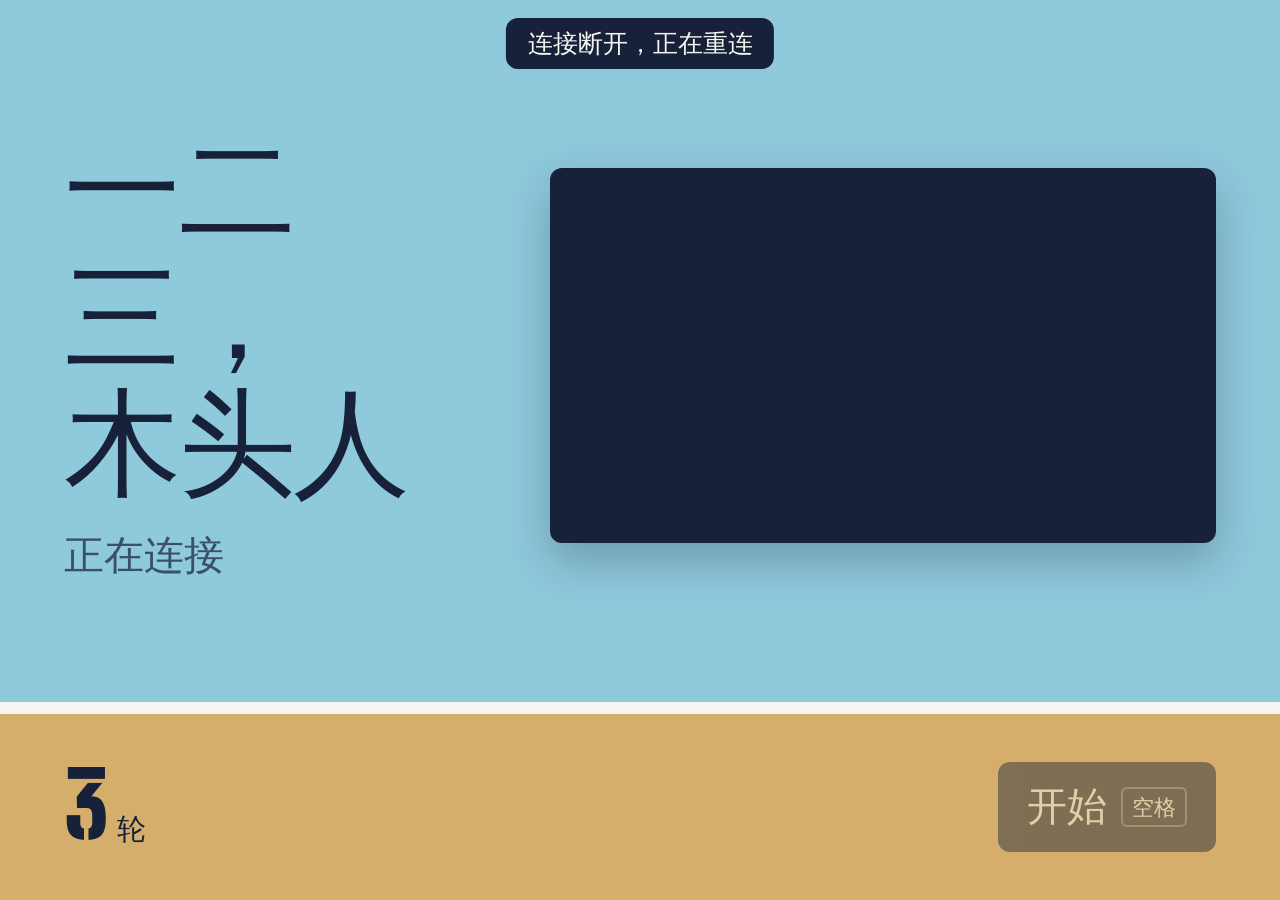
<file: web/index.html>
<!doctype html>
<html lang="zh-CN">
<head>
<meta charset="utf-8">
<meta name="viewport" content="width=device-width, initial-scale=1">
<title>一二三木头人</title>
<link rel="icon" href="data:,">
<link rel="preload" href="fonts/big-shoulders-stencil-display-latin-900.woff2" as="font" type="font/woff2" crossorigin>
<link rel="stylesheet" href="css/tokens.css">
<link rel="stylesheet" href="css/player.css">
<style>
  body { background: var(--ink); overflow: hidden; }
  .kiosk { width: 100vw; height: 100dvh; }
</style>
</head>
<body>
<main class="screen kiosk" id="screen" data-phase="idle">
  <section class="wall" id="wall">
    <div class="wipe" id="wipe" aria-hidden="true"></div>
    <div class="copy" aria-live="polite">
      <h1 class="state-word state-word--title" id="word">一二三，<br>木头人</h1>
      <span class="count" id="count" hidden></span>
      <p class="chant" id="chant" hidden></p>
      <p class="state-reason" id="reason" hidden></p>
      <p class="state-line" id="line">正在连接</p>
      <p class="state-note" id="note" hidden></p>
      <div class="pose-prompt" id="prompt" hidden>
        <canvas id="prompt-figure" aria-hidden="true"></canvas>
        <div><p class="label">转身前摆好</p><p class="name" id="prompt-name"></p></div>
      </div>
      <figure class="tremor" id="tremor" hidden>
        <canvas id="tremor-canvas" aria-hidden="true"></canvas>
        <figcaption><span>晃动</span><span id="tremor-hint">超过虚线就淘汰</span></figcaption>
      </figure>
    </div>
    <div class="head" id="head" data-facing="face">
      <div class="head-inner">
        <div class="head-face">
          <canvas id="preview" aria-label="摄像头实时画面"></canvas>
          <img class="mirror" id="snapshot" alt="淘汰时的画面，动了的部位标红" hidden>
          <div class="scan" aria-hidden="true"></div>
          <span class="tag" id="tag" hidden></span>
        </div>
        <div class="head-back"><i data-lucide="eye-off" aria-hidden="true"></i>背对着你</div>
      </div>
    </div>
  </section>
  <footer class="ground">
    <div class="bib" id="bib" hidden><span class="bib-label">号码</span><span class="bib-no" id="bib-no"></span></div>
    <div class="round"><span class="num" id="round-num">3</span><span class="of" id="round-of" hidden></span><span>轮</span></div>
    <span id="difficulty"></span>
    <div class="pose-chip" id="chip" hidden>
      <canvas id="chip-figure" aria-hidden="true"></canvas>
      <span id="chip-name"></span>
      <span id="chip-ok" hidden><i data-lucide="check" aria-label="姿势正确"></i></span>
      <span id="chip-bad" hidden><i data-lucide="x" aria-label="姿势不对"></i></span>
      <span id="chip-unknown" hidden><i data-lucide="circle-help" aria-label="姿势看不清"></i></span>
    </div>
    <span class="note" id="status"></span>
    <button class="action push" id="action" type="button" disabled><span id="action-label">开始</span><kbd id="action-key">空格</kbd></button>
  </footer>
  <div class="confetti" id="confetti" aria-hidden="true"></div>
  <div class="conn" id="conn" hidden>连接断开，正在重连</div>
</main>
<script src="vendor/lucide.min.js"></script>
<script type="module" src="js/player.js"></script>
</body>
</html>
</file>
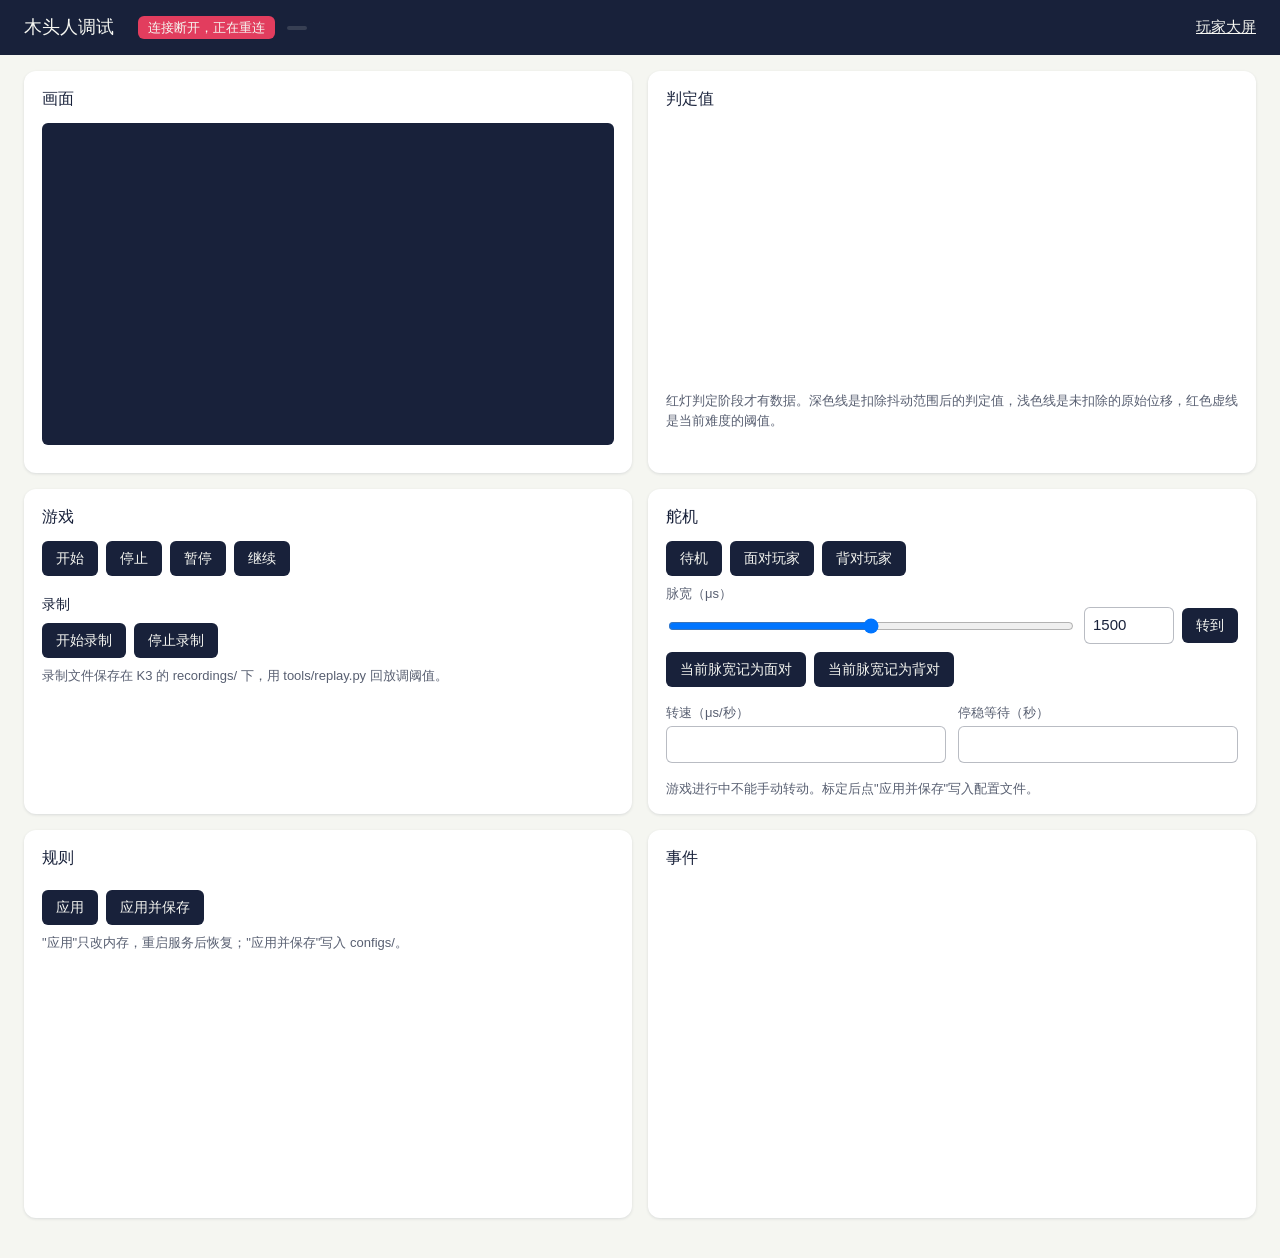
<file: web/debug.html>
<!doctype html>
<html lang="zh-CN">
<head>
<meta charset="utf-8">
<meta name="viewport" content="width=device-width, initial-scale=1">
<title>木头人调试</title>
<link rel="icon" href="data:,">
<link rel="stylesheet" href="css/tokens.css">
<link rel="stylesheet" href="css/debug.css">
</head>
<body>
<header class="bar">
  <h1>木头人调试</h1>
  <span id="conn" class="pill">连接中</span>
  <span id="phase" class="pill"></span>
  <a href="/" class="link">玩家大屏</a>
</header>
<main class="grid">
  <section class="panel preview-panel">
    <h2>画面</h2>
    <canvas id="preview" aria-label="摄像头实时画面"></canvas>
    <dl class="metrics" id="metrics"></dl>
  </section>

  <section class="panel chart-panel">
    <h2>判定值</h2>
    <canvas id="chart" aria-label="红灯期间玩家判定值与阈值"></canvas>
    <p class="hint" id="chart-hint">红灯判定阶段才有数据。深色线是扣除抖动范围后的判定值，浅色线是未扣除的原始位移，红色虚线是当前难度的阈值。</p>
  </section>

  <section class="panel">
    <h2>游戏</h2>
    <div class="buttons">
      <button type="button" data-game="start">开始</button>
      <button type="button" data-game="stop">停止</button>
      <button type="button" data-game="pause">暂停</button>
      <button type="button" data-game="resume">继续</button>
    </div>
    <p class="hint" id="game-msg"></p>
    <h3>录制</h3>
    <div class="buttons">
      <button type="button" data-record="start">开始录制</button>
      <button type="button" data-record="stop">停止录制</button>
    </div>
    <p class="hint" id="record-msg">录制文件保存在 K3 的 recordings/ 下，用 tools/replay.py 回放调阈值。</p>
  </section>

  <section class="panel">
    <h2>舵机</h2>
    <p class="hint" id="servo-msg"></p>
    <div class="buttons">
      <button type="button" data-position="standby">待机</button>
      <button type="button" data-position="face">面对玩家</button>
      <button type="button" data-position="back">背对玩家</button>
    </div>
    <div class="field">
      <label for="us">脉宽（μs）</label>
      <div class="inline">
        <input id="us-range" type="range" min="500" max="2500" step="10" value="1500" aria-label="脉宽滑块">
        <input id="us" type="number" min="500" max="2500" step="10" value="1500">
        <button type="button" id="us-go">转到</button>
      </div>
    </div>
    <div class="buttons">
      <button type="button" data-mark="face">当前脉宽记为面对</button>
      <button type="button" data-mark="back">当前脉宽记为背对</button>
    </div>
    <div class="field-row">
      <div class="field"><label for="speed">转速（μs/秒）</label><input id="speed" type="number" min="100" step="50"></div>
      <div class="field"><label for="settle">停稳等待（秒）</label><input id="settle" type="number" min="0" step="0.05"></div>
    </div>
    <p class="hint">游戏进行中不能手动转动。标定后点"应用并保存"写入配置文件。</p>
  </section>

  <section class="panel config-panel">
    <h2>规则</h2>
    <form id="config" class="form"></form>
    <div class="buttons">
      <button type="button" id="apply">应用</button>
      <button type="button" id="save">应用并保存</button>
    </div>
    <p class="hint" id="config-msg">"应用"只改内存，重启服务后恢复；"应用并保存"写入 configs/。</p>
  </section>

  <section class="panel log-panel">
    <h2>事件</h2>
    <pre id="log"></pre>
  </section>
</main>
<script type="module" src="js/debug.js"></script>
</body>
</html>
</file>
<file: web/css/tokens.css>
/* 设计 token，见 docs/前端设计调研.md 第 3 节。玩家大屏和调试页共用。 */

@font-face {
  font-family: "Field Stencil";
  src: url("../fonts/big-shoulders-stencil-display-latin-900.woff2") format("woff2");
  font-weight: 900;
  font-display: swap;
}

@font-face {
  font-family: "Field Stencil";
  src: url("../fonts/big-shoulders-stencil-display-latin-700.woff2") format("woff2");
  font-weight: 700;
  font-display: swap;
}

:root {
  --sky: #8fc9dc;
  --green: #136b5e;
  --red: #e23d5e;
  --sand: #d6ae6b;
  --bib: #f5f6f1;
  --ink: #18213a;

  --ink-72: rgb(24 33 58 / 0.72);
  --ink-12: rgb(24 33 58 / 0.12);
  --bib-72: rgb(245 246 241 / 0.72);
  --bib-35: rgb(245 246 241 / 0.35);

  /* 物件（摄像头面板、号码布、按钮、标签）统一圆角；色块一律直角 */
  --radius: 12px;

  --font-cjk: "Noto Sans SC", "Noto Sans CJK SC", "Source Han Sans SC", "PingFang SC", "Microsoft YaHei", sans-serif;
  --font-num: "Field Stencil", "Noto Sans SC", "Microsoft YaHei", sans-serif;

  --ease-turn: cubic-bezier(0.65, 0, 0.35, 1);
  --ease-out: cubic-bezier(0.16, 1, 0.3, 1);
}

*,
*::before,
*::after {
  box-sizing: border-box;
}

html,
body {
  margin: 0;
  height: 100%;
}

body {
  font-family: var(--font-cjk);
  color: var(--ink);
  background: var(--sky);
  -webkit-font-smoothing: antialiased;
  font-synthesis: none;
}

button {
  font: inherit;
}

[hidden] {
  display: none !important;
}

:focus-visible {
  outline: 4px solid var(--ink);
  outline-offset: 4px;
}
</file>
<file: web/css/player.css>
/* 玩家大屏。屏幕上半是"墙"（颜色随游戏阶段变化），下半是"沙地"（常驻信息），交界是一条起点线。
   尺寸都以 .screen 为容器（cqh/cqw），设计稿里缩小的画框和全屏页面用同一套比例。 */

.screen {
  container: screen / size;
  position: relative;
  display: grid;
  grid-template-rows: minmax(0, 1fr) auto;
  width: 100%;
  height: 100%;
  overflow: hidden;
  font-family: var(--font-cjk);
  --wall: var(--sky);
  --wall-ink: var(--ink);
  --wall-ink-soft: var(--ink-72);
}

.screen[data-phase="green"],
.screen[data-phase="safe"],
.screen[data-phase="win"] {
  --wall: var(--green);
  --wall-ink: var(--bib);
  --wall-ink-soft: var(--bib-72);
}

/* 红墙上的次要文字对比度不足，保持全色 */
.screen[data-phase="turning"],
.screen[data-phase="red"] {
  --wall: var(--red);
  --wall-ink: var(--bib);
  --wall-ink-soft: var(--bib);
}

.screen[data-phase="eliminated"] {
  --wall: var(--ink);
  --wall-ink: var(--bib);
  --wall-ink-soft: var(--bib-72);
}

/* ---- 墙 ---- */

.wall {
  display: grid;
  grid-template-columns: minmax(0, 1fr) 52cqw;
  align-items: center;
  gap: 4cqw;
  padding: 6cqh 5cqw 5cqh;
  background: var(--wall);
  color: var(--wall-ink);
}

.copy {
  min-width: 0;
}

.state-word {
  margin: 0;
  font-weight: 900;
  font-size: 26cqh;
  line-height: 1;
  letter-spacing: -0.02em;
}

.state-word--title {
  font-size: 13cqh;
  line-height: 1.08;
}

.state-line {
  margin: 2.4cqh 0 0;
  max-width: 20em;
  font-size: 4.4cqh;
  font-weight: 500;
  line-height: 1.35;
  color: var(--wall-ink-soft);
}

.state-note {
  margin: 1.6cqh 0 0;
  font-size: 3.2cqh;
  font-weight: 500;
  color: var(--wall-ink-soft);
}

.state-reason {
  margin: 2cqh 0 0;
  font-size: 9cqh;
  font-weight: 900;
  line-height: 1.1;
}

.count {
  display: block;
  font-family: var(--font-num);
  font-weight: 900;
  font-size: 40cqh;
  line-height: 0.85;
}

/* 口令：逐字点亮，中文两行各三字，韩语两行各五字 */
.chant {
  display: grid;
  grid-template-columns: repeat(3, 1em);
  gap: 0 0.18em;
  margin: 0;
  font-weight: 900;
  font-size: 14cqh;
  line-height: 1.1;
}

.chant:lang(ko) {
  grid-template-columns: repeat(5, 1em);
  gap: 0 0.12em;
  font-size: 8cqh;
}

.chant span {
  opacity: 0.3;
  transition: opacity 0.12s linear;
}

.chant span.sung {
  opacity: 1;
}

.pose-prompt {
  display: flex;
  align-items: center;
  gap: 2.4cqw;
  margin-top: 4cqh;
}

.pose-prompt canvas {
  flex: none;
  width: 24cqh;
  height: 28cqh;
}

.pose-prompt .label {
  margin: 0;
  font-size: 3.2cqh;
  font-weight: 500;
  color: var(--wall-ink-soft);
}

.pose-prompt .name {
  margin: 0.6cqh 0 0;
  font-size: 7cqh;
  font-weight: 900;
  line-height: 1.1;
}

/* 晃动曲线：最近几秒的判定值，虚线是淘汰线 */
.tremor {
  margin: 4cqh 0 0;
}

.tremor canvas {
  display: block;
  width: 100%;
  height: 16cqh;
}

.tremor figcaption {
  display: flex;
  justify-content: space-between;
  gap: 2cqw;
  margin-top: 1.2cqh;
  font-size: 3.2cqh;
  font-weight: 500;
}

/* ---- 摄像头面板：玩偶的头。舵机转向时翻转，时长取舵机预计转动时间 ---- */

.head {
  aspect-ratio: 16 / 9;
  width: 100%;
  perspective: 2400px;
}

.head-inner {
  position: relative;
  width: 100%;
  height: 100%;
  transform-style: preserve-3d;
  transition: transform var(--turn-ms, 700ms) var(--ease-turn);
}

.head[data-facing="back"] .head-inner {
  transform: rotateY(180deg);
}

.head-face,
.head-back {
  position: absolute;
  inset: 0;
  overflow: hidden;
  border-radius: var(--radius);
  backface-visibility: hidden;
  background: var(--ink);
  box-shadow: 0 2cqh 5cqh rgb(24 33 58 / 0.28);
}

.head-face canvas,
.head-face img {
  display: block;
  width: 100%;
  height: 100%;
  object-fit: cover;
}

/* 抓拍是未镜像的原始帧，显示时与实时画面一样镜像 */
.head-face img.mirror {
  transform: scaleX(-1);
}

.head-back {
  display: grid;
  place-content: center;
  justify-items: center;
  gap: 2cqh;
  transform: rotateY(180deg);
  color: var(--bib);
  font-size: 4.4cqh;
  font-weight: 700;
}

.head-back svg {
  width: 12cqh;
  height: 12cqh;
}

/* 扫描线：进入红灯宽限期时从上到下扫一次 */
.scan {
  position: absolute;
  inset: 0;
  pointer-events: none;
  background: linear-gradient(to bottom, transparent calc(100% - 1.2cqh), var(--bib) calc(100% - 1.2cqh));
  transform: translateY(-100%);
  opacity: 0;
}

.head.scanning .scan {
  animation: scan var(--scan-ms, 800ms) linear 1 forwards;
}

@keyframes scan {
  from {
    opacity: 0.9;
    transform: translateY(-100%);
  }
  to {
    opacity: 0.9;
    transform: translateY(0);
  }
}

.tag {
  position: absolute;
  left: 1.6cqh;
  bottom: 1.6cqh;
  padding: 0.6cqh 1.2cqh;
  border-radius: calc(var(--radius) / 2);
  background: rgb(24 33 58 / 0.72);
  color: var(--bib);
  font-size: 2.4cqh;
  font-weight: 500;
}

/* ---- 沙地 ---- */

.ground {
  display: flex;
  flex-wrap: wrap;
  align-items: center;
  gap: 2cqh 3.5cqw;
  min-height: 22cqh;
  padding: 2.4cqh 5cqw;
  border-top: 1.4cqh solid var(--bib);
  background: var(--sand);
  color: var(--ink);
  font-size: 3.2cqh;
  font-weight: 500;
}

.ground .push {
  margin-left: auto;
}

.bib {
  position: relative;
  display: grid;
  justify-items: center;
  padding: 1cqh 2.4cqh 1.4cqh;
  border-radius: var(--radius);
  background: var(--bib);
  color: var(--ink);
}

.bib-label {
  font-size: 2.4cqh;
}

.bib-no {
  font-family: var(--font-num);
  font-weight: 900;
  font-size: 10cqh;
  line-height: 0.9;
  letter-spacing: 0.02em;
}

/* 淘汰时号码布被划掉 */
.bib::after {
  content: "";
  position: absolute;
  left: -6%;
  right: -6%;
  top: 48%;
  height: 1.2cqh;
  background: var(--red);
  transform: rotate(-14deg) scaleX(0);
  transform-origin: left center;
}

.screen[data-phase="eliminated"] .bib::after {
  transform: rotate(-14deg) scaleX(1);
  transition: transform 0.4s var(--ease-out) 0.2s;
}

.round {
  display: flex;
  align-items: baseline;
  gap: 0.6cqw;
}

.round .num {
  font-family: var(--font-num);
  font-weight: 900;
  font-size: 10cqh;
  line-height: 0.9;
}

.round .of {
  font-family: var(--font-num);
  font-weight: 700;
  font-size: 6cqh;
  color: var(--ink-72);
}

.pose-chip {
  display: flex;
  align-items: center;
  gap: 1.2cqh;
  padding: 1cqh 2cqh;
  border-radius: var(--radius);
  background: rgb(245 246 241 / 0.55);
}

.pose-chip canvas {
  width: 8cqh;
  height: 9cqh;
}

.pose-chip svg {
  width: 4cqh;
  height: 4cqh;
}

.note {
  font-size: 2.4cqh;
  color: var(--ink-72);
}

.action {
  display: inline-flex;
  align-items: center;
  gap: 1.6cqh;
  padding: 2cqh 3.2cqh;
  border: 0;
  border-radius: var(--radius);
  background: var(--ink);
  color: var(--bib);
  font-size: 4.4cqh;
  font-weight: 700;
  white-space: nowrap;
  cursor: pointer;
}

.action:active {
  transform: translateY(1px);
}

.action:disabled {
  opacity: 0.45;
  cursor: not-allowed;
}

.action kbd {
  padding: 0.4cqh 1cqh;
  border: 2px solid var(--bib-35);
  border-radius: calc(var(--radius) / 2);
  font-family: inherit;
  font-size: 2.4cqh;
  font-weight: 500;
}

/* ---- 竖屏或窄窗口：面板移到文字上方，尺寸改按宽度计 ---- */

@container screen (aspect-ratio < 1) {
  .wall {
    grid-template-columns: 1fr;
    align-content: start;
    gap: 4cqw;
    padding: 5cqw;
  }

  .head {
    order: -1;
  }

  .state-word {
    font-size: 24cqw;
  }

  .state-word--title {
    font-size: 13cqw;
  }

  .state-line {
    font-size: 5cqw;
  }

  .chant {
    font-size: 14cqw;
  }

  .ground {
    min-height: 0;
    padding: 4cqw 5cqw;
    font-size: 4cqw;
  }

  .bib-no,
  .round .num {
    font-size: 11cqw;
  }

  .action {
    font-size: 5cqw;
  }
}

/* ---- 动效：都对应真实的游戏状态 ---- */

.wall {
  position: relative;
  isolation: isolate;
}

.wall > .copy,
.wall > .head {
  position: relative;
  z-index: 1;
}

/* 换墙色：新颜色从摄像头面板（玩偶的头）向外扩散。.wipe 盖着旧颜色，中间的洞越开越大 */
@property --hole {
  syntax: "<length>";
  inherits: false;
  initial-value: 0px;
}

.wipe {
  position: absolute;
  inset: 0;
  z-index: 0;
  pointer-events: none;
  opacity: 0;
  background: var(--wipe-from, transparent);
  -webkit-mask-image: radial-gradient(circle at var(--ox, 75%) var(--oy, 50%), transparent var(--hole), #000 calc(var(--hole) + 2px));
  mask-image: radial-gradient(circle at var(--ox, 75%) var(--oy, 50%), transparent var(--hole), #000 calc(var(--hole) + 2px));
}

.wipe.go {
  opacity: 1;
  animation: wipe 560ms var(--ease-turn) forwards;
}

@keyframes wipe {
  from {
    --hole: 0px;
  }
  to {
    --hole: 4200px;
  }
}

/* 淘汰：像灯坏了一样闪两下再熄灭 */
.wipe.blackout {
  -webkit-mask-image: none;
  mask-image: none;
  animation: blackout 460ms steps(1, end) forwards;
}

@keyframes blackout {
  0% { opacity: 1; }
  28% { opacity: 0; }
  42% { opacity: 1; }
  58% { opacity: 0; }
  70% { opacity: 0.85; }
  100% { opacity: 0; }
}

/* 状态大字像盖章一样落下，墙上的内容跟着震一下 */
.stamp {
  transform-origin: 30% 60%;
  animation: stamp 320ms var(--ease-out) both;
}

@keyframes stamp {
  0% { opacity: 0; transform: scale(1.7) rotate(-4deg); }
  60% { opacity: 1; transform: scale(0.94) rotate(0deg); }
  100% { opacity: 1; transform: none; }
}

.wall.shake > .copy,
.wall.shake > .head {
  animation: shake 280ms linear 1;
}

@keyframes shake {
  0%, 100% { transform: none; }
  20% { transform: translate(-0.8cqh, 0.4cqh); }
  40% { transform: translate(0.7cqh, -0.5cqh); }
  60% { transform: translate(-0.5cqh, 0.3cqh); }
  80% { transform: translate(0.3cqh, -0.2cqh); }
}

/* 口令：唱到哪个字，哪个字弹出来 */
.chant span.sung {
  animation: syllable 220ms var(--ease-out) both;
}

@keyframes syllable {
  from { transform: scale(1.35) translateY(-0.1em); }
  to { transform: none; }
}

/* 判定值接近淘汰线时，"别动"开始发抖 */
.screen[data-danger] .state-word {
  animation: shiver 90ms linear infinite;
}

@keyframes shiver {
  0% { transform: translate(0, 0); }
  25% { transform: translate(0.3cqh, -0.2cqh); }
  50% { transform: translate(-0.25cqh, 0.25cqh); }
  75% { transform: translate(0.2cqh, 0.15cqh); }
}

.rise {
  animation: rise 360ms var(--ease-out) 180ms both;
}

@keyframes rise {
  from { opacity: 0; transform: translateY(2cqh); }
  to { opacity: 1; transform: none; }
}

.roll {
  display: inline-block;
  animation: roll 360ms var(--ease-out) both;
}

@keyframes roll {
  from { opacity: 0; transform: translateY(60%); }
  to { opacity: 1; transform: none; }
}

/* 面板停稳时轻轻落定 */
.head.landed .head-inner {
  animation: land 260ms var(--ease-out) 1;
}

@keyframes land {
  0% { scale: 1; }
  40% { scale: 1.025; }
  100% { scale: 1; }
}

/* 胜利：运动会配色的彩纸 */
.confetti {
  position: absolute;
  inset: 0;
  z-index: 3;
  overflow: hidden;
  pointer-events: none;
}

.confetti i {
  position: absolute;
  top: -4cqh;
  width: 1.4cqh;
  height: 2.6cqh;
  background: var(--c);
  animation: fall var(--d) linear var(--delay) forwards;
}

@keyframes fall {
  to { transform: translate(var(--dx), 112cqh) rotate(var(--r)); }
}

.conn {
  position: absolute;
  top: 2cqh;
  left: 50%;
  z-index: 4;
  padding: 1cqh 2.4cqh;
  border-radius: var(--radius);
  background: var(--ink);
  color: var(--bib);
  font-size: 2.8cqh;
  font-weight: 500;
  transform: translateX(-50%);
}

@media (prefers-reduced-motion: reduce) {
  .wall,
  .head-inner,
  .chant span,
  .screen[data-phase="eliminated"] .bib::after {
    transition: none;
  }

  .scan,
  .wipe,
  .confetti {
    display: none;
  }

  .stamp,
  .wall.shake > .copy,
  .wall.shake > .head,
  .chant span.sung,
  .screen[data-danger] .state-word,
  .rise,
  .roll,
  .head.landed .head-inner {
    animation: none;
  }
}
</file>
<file: web/css/debug.css>
/* 调试页：给现场工作人员用的工具页，浅色单一主题，信息密度高。 */

body {
  background: var(--bib);
  font-size: 15px;
  line-height: 1.5;
}

.bar {
  display: flex;
  align-items: center;
  gap: 12px;
  padding: 14px 24px;
  background: var(--ink);
  color: var(--bib);
}

.bar h1 {
  margin: 0 12px 0 0;
  font-size: 18px;
  font-weight: 900;
}

.pill {
  padding: 2px 10px;
  border-radius: 6px;
  background: rgb(245 246 241 / 0.14);
  font-size: 13px;
}

.pill[data-bad] {
  background: var(--red);
}

.link {
  margin-left: auto;
  color: var(--bib);
}

.grid {
  display: grid;
  grid-template-columns: repeat(auto-fit, minmax(min(100%, 420px), 1fr));
  gap: 16px;
  max-width: 1600px;
  margin: 0 auto;
  padding: 16px 24px 40px;
}

.panel {
  min-width: 0;
  padding: 16px 18px;
  border-radius: var(--radius);
  background: #fff;
  box-shadow: 0 1px 3px rgb(24 33 58 / 0.12);
}

.panel h2 {
  margin: 0 0 12px;
  font-size: 16px;
  font-weight: 700;
}

.panel h3 {
  margin: 18px 0 8px;
  font-size: 14px;
  font-weight: 700;
}

#preview {
  display: block;
  width: 100%;
  aspect-ratio: 16 / 9;
  border-radius: 6px;
  background: var(--ink);
}

#chart {
  display: block;
  width: 100%;
  height: 260px;
}

.metrics {
  display: grid;
  grid-template-columns: max-content 1fr;
  gap: 4px 14px;
  margin: 12px 0 0;
  font-variant-numeric: tabular-nums;
}

.metrics dt {
  color: var(--ink-72);
}

.metrics dd {
  margin: 0;
}

.buttons {
  display: flex;
  flex-wrap: wrap;
  gap: 8px;
  margin: 8px 0;
}

button {
  padding: 7px 14px;
  border: 0;
  border-radius: 6px;
  background: var(--ink);
  color: var(--bib);
  font-size: 14px;
  cursor: pointer;
}

button:disabled {
  opacity: 0.4;
  cursor: not-allowed;
}

.form {
  display: grid;
  grid-template-columns: repeat(auto-fill, minmax(150px, 1fr));
  gap: 12px 14px;
}

.field {
  display: grid;
  gap: 4px;
  margin: 8px 0;
}

.form .field {
  margin: 0;
}

.field-row {
  display: grid;
  grid-template-columns: 1fr 1fr;
  gap: 12px;
}

.field label,
.field legend {
  font-size: 13px;
  color: var(--ink-72);
}

.inline {
  display: flex;
  gap: 8px;
  align-items: center;
}

.inline input[type="range"] {
  flex: 1;
}

input[type="number"],
select {
  width: 100%;
  min-width: 0;
  padding: 6px 8px;
  border: 1px solid rgb(24 33 58 / 0.3);
  border-radius: 6px;
  background: #fff;
  color: var(--ink);
  font: inherit;
}

.inline input[type="number"] {
  width: 90px;
}

fieldset.field {
  grid-column: 1 / -1;
  padding: 0;
  border: 0;
}

.checks {
  display: flex;
  flex-wrap: wrap;
  gap: 6px 16px;
}

.hint {
  margin: 8px 0 0;
  font-size: 13px;
  color: var(--ink-72);
}

.hint[data-bad] {
  color: #b3203f;
}

.config-panel,
.log-panel {
  grid-column: span 1;
}

#log {
  height: 320px;
  margin: 0;
  overflow: auto;
  font-size: 12px;
  line-height: 1.45;
  white-space: pre-wrap;
  word-break: break-all;
}
</file>
